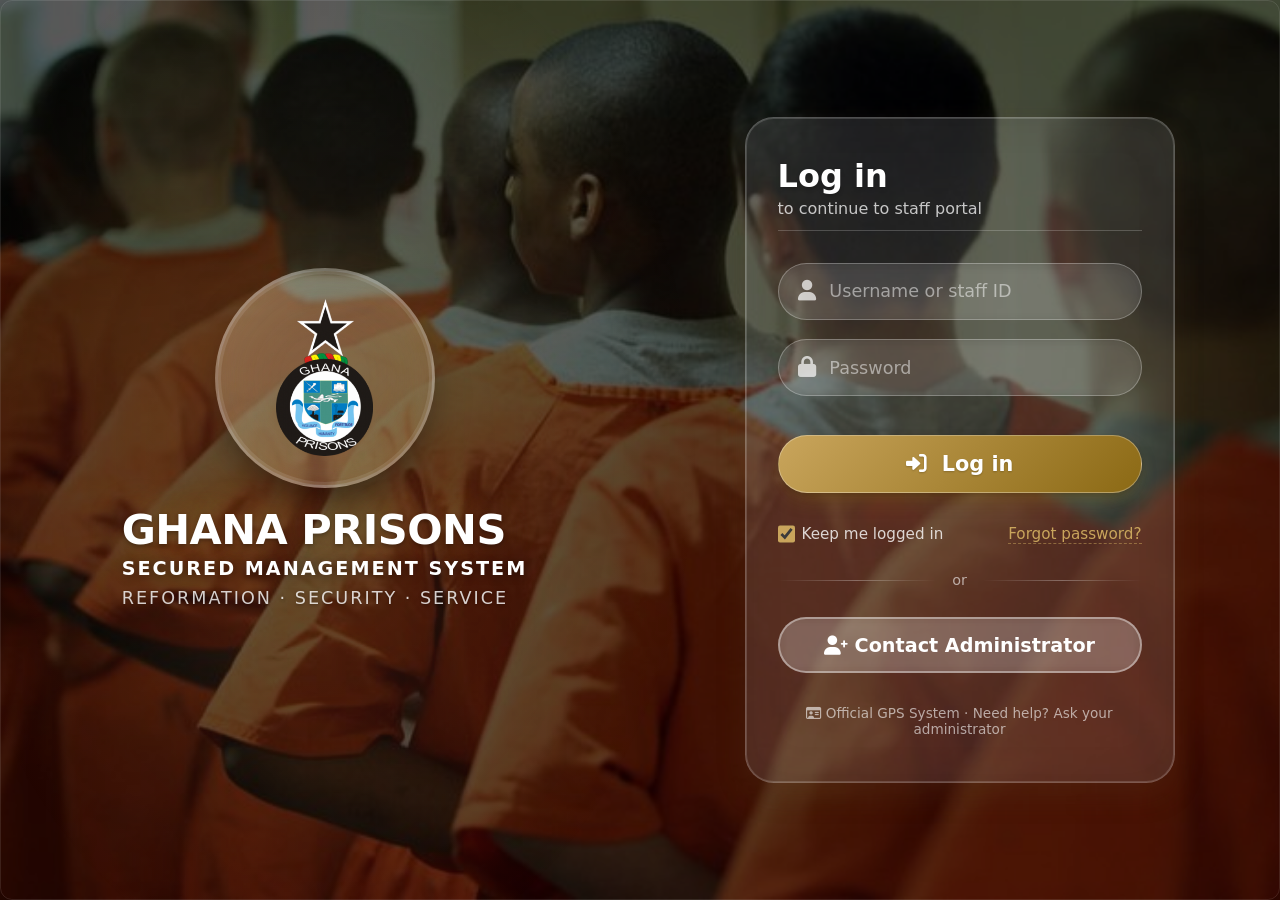
<file: frontend/login/index.html>
<!DOCTYPE html>
<html lang="en">
<head>
  <meta charset="UTF-8">
  <meta name="viewport" content="width=device-width, initial-scale=1.0">
  <title>Ghana Prisons · Staff login</title>
  <!-- Font Awesome 6 (free) -->
  <link rel="stylesheet" href="https://cdnjs.cloudflare.com/ajax/libs/font-awesome/6.0.0-beta3/css/all.min.css">
  <link rel="stylesheet" href="style.css">
  <style>
    /* Additional styles for login messages */
    .login-message {
      margin-top: 15px;
      padding: 10px;
      border-radius: 5px;
      text-align: center;
      font-size: 14px;
    }
    .login-message.info {
      background-color: #e3f2fd;
      color: #1976d2;
      border: 1px solid #90caf9;
    }
    .login-message.success {
      background-color: #e8f5e9;
      color: #2e7d32;
      border: 1px solid #81c784;
    }
    .login-message.error {
      background-color: #ffebee;
      color: #c62828;
      border: 1px solid #ef9a9a;
    }
    .login-btn:disabled {
      opacity: 0.7;
      cursor: not-allowed;
    }
  </style>
</head>
<body>
  <div class="login-container">
    <!-- LEFT SIDE: Ghana Prisons branding -->
    <div class="left-panel">
      <div class="brand-row">
        <div class="logo-frame" id="logoFrame">
          <img id="logoImg" class="logo-img" src="assets/images/Ghana_Prisons_Service_GPS_logo-185x300.png" alt="GPS" onerror="this.style.display='none'; this.nextElementSibling.style.display='flex';">
          <div class="logo-fallback" style="display: none; width:100%; height:100%; align-items:center; justify-content:center;">
            <i class="fas fa-shield-halved"></i>
          </div>
        </div>
        <div class="brand-text">
          <h1>GHANA PRISONS</h1>
          <div class="sut1">SECURED MANAGEMENT SYSTEM</div>
          <div class="sub">reformation · security · service</div>
        </div>
      </div>
    </div>

    <!-- RIGHT SIDE: login form -->
    <div class="right-panel">
      <div class="form-card">
        <h2>Log in</h2>
        <div class="connect">to continue to staff portal</div>

        <form id="loginForm">
          <!-- username field -->
          <div class="input-group">
            <div class="input-field">
              <i class="fas fa-user"></i>
              <input type="text" id="username" name="username" placeholder="Username or staff ID" required autocomplete="username">
            </div>
          </div>
          <!-- password field -->
          <div class="input-group">
            <div class="input-field">
              <i class="fas fa-lock"></i>
              <input type="password" id="password" name="password" placeholder="Password" required autocomplete="current-password">
            </div>
          </div>

          <!-- login button -->
          <button type="submit" class="login-btn" id="loginBtn">
            <i class="fas fa-sign-in-alt"></i> Log in
          </button>

          <div id="loginMessage" class="login-message"></div>

          <!-- links: remember + forgot -->
          <div class="links-row">
            <label class="remember">
              <input type="checkbox" id="remember" name="remember" checked> Keep me logged in
            </label>
            <a href="#" class="forgot-link">Forgot password?</a>
          </div>

          <!-- divider + create new account -->
          <div class="divider">
            <div class="divider-line"></div>
            <span class="divider-text">or</span>
            <div class="divider-line"></div>
          </div>

          <button type="button" class="create-btn" onclick="window.location.href='#';">
            <i class="fas fa-user-plus"></i> Contact Administrator
          </button>

          <div class="footer-meta">
            <i class="far fa-id-card"></i> Official GPS System · Need help? Ask your administrator
          </div>
        </form>
      </div>
    </div>
  </div>

  <!-- Modal for clickable logo -->
  <div id="logoModal" class="modal" aria-hidden="true">
    <div id="modalBackdrop" class="modal-backdrop"></div>
    <div class="modal-content" role="dialog" aria-modal="true">
      <button id="modalClose" class="modal-close" aria-label="Close">&times;</button>
      <img id="modalImg" alt="GPS crest">
    </div>
  </div>

  <!-- Login JavaScript -->

  <script src="script.js"></script>
</body>
</html>
</file>
<file: frontend/login/style.css>
* {
      margin: 0;
      padding: 0;
      box-sizing: border-box;
      font-family: 'Helvetica Neue', 'Inter', system-ui, -apple-system, BlinkMacSystemFont, 'Segoe UI', Roboto, sans-serif;
    }

    body {
      height: 100vh;
      /* Full page background with shadow effect */
      background-image: url('assets/images/prison.jpg');
      background-size: cover;
      background-position: center center;
      background-repeat: no-repeat;
      /* Black shadow effect - dark overlay on entire page */
      box-shadow: inset 0 0 0 60vw rgba(0, 0, 0, 0.65);
      display: flex;
      align-items: center;
      justify-content: center;
      padding: 0;
      margin: 0;
    }

    /* main card — clean facebook‑like split */
    .login-container {
      display: flex;
      flex-wrap: wrap;
      width: 100%;
      height: 100vh;
      position: relative;
      /* Background now on body with black shadow effect - container is transparent */
      background: transparent;
      backdrop-filter: blur(0.5px);
      border-radius: 12px;
      box-shadow: 0 30px 80px -20px rgba(0, 0, 0, 0.6);
      overflow: hidden;
      border: 1px solid rgba(255, 255, 255, 0.1);
    }

    /* Removed ::before overlay - now handled by body box-shadow */

    /* ensure panels render above overlay */
    .left-panel,
    .right-panel,
    .form-card,
    .brand-row {
      position: relative;
      z-index: 1;
    }

    /* LEFT PANEL — Ghana Prisons branding, clean & minimal (like facebook left) */
    .left-panel {
      flex: 1 1 45%;
      background: transparent;
      padding: 3.5rem 2.5rem 3.5rem 3rem;
      display: flex;
      flex-direction: column;
      justify-content: center;
      /* Enhanced branding area */
      position: relative;
    }

    /* Decorative glow behind branding */
    .left-panel::before {
      content: '';
      position: absolute;
      top: 50%;
      left: 50%;
      transform: translate(-50%, -50%);
      width: 120%;
      height: 120%;
      background: radial-gradient(ellipse at center, rgba(201, 165, 92, 0.15) 0%, transparent 70%);
      pointer-events: none;
      z-index: 0;
    }

    /* logo + title row */
    .brand-row {
      display: flex;
      flex-direction: column;
      align-items: center;
      gap: 1.2rem;
      margin-bottom: 1.5rem;
      position: relative;
      z-index: 1;
    }

    .logo-frame {
      width: 220px;
      height: 220px;
      background: linear-gradient(135deg, rgba(255, 255, 255, 0.2) 0%, rgba(255, 255, 255, 0.05) 100%);
      border-radius: 50%;
      display: flex;
      align-items: center;
      justify-content: center;
      box-shadow: 
        0 20px 40px -10px rgba(0, 0, 0, 0.5),
        0 0 0 3px rgba(255, 255, 255, 0.1) inset,
        0 0 60px rgba(201, 165, 92, 0.2) inset;
      border: 3px solid rgba(255, 255, 255, 0.25);
      backdrop-filter: blur(15px);
      transition: all 0.4s cubic-bezier(0.175, 0.885, 0.32, 1.275);
      animation: logoFloat 4s ease-in-out infinite;
      overflow: hidden;
      padding: 20px;
    }

    @keyframes logoFloat {
      0%, 100% { transform: translateY(0); }
      50% { transform: translateY(-8px); }
    }

    .logo-frame:hover {
      transform: scale(1.08) translateY(-5px);
      box-shadow: 
        0 25px 50px -12px rgba(0, 0, 0, 0.6),
        0 0 0 4px rgba(255, 255, 255, 0.2) inset,
        0 0 80px rgba(201, 165, 92, 0.3) inset;
      border-color: rgba(255, 255, 255, 0.4);
    }

    .logo-frame img {
      width: 100%;
      height: 100%;
      object-fit: contain;
      display: block;
    }

    /* fallback if logo fails */
    .logo-fallback {
      display: none;
      font-size: 4rem;
      color: rgba(255, 255, 255, 0.9);
      text-shadow: 0 0 20px rgba(201, 165, 92, 0.5);
    }

    .brand-text {
      position: relative;
      z-index: 1;
    }

    .brand-text h1 {
      font-size: 2.6rem;
      font-weight: 800;
      color: #ffffff;
      letter-spacing: -0.5px;
      line-height: 1.1;
      text-shadow: 
        0 2px 4px rgba(0, 0, 0, 0.3),
        0 0 40px rgba(201, 165, 92, 0.3);
      animation: titleSlideIn 0.8s ease-out;
    }

    @keyframes titleSlideIn {
      from {
        opacity: 0;
        transform: translateX(-30px);
      }
      to {
        opacity: 1;
        transform: translateX(0);
      }
    }

    .brand-text .sub {
      font-size: 1.1rem;
      color: rgba(255, 255, 255, 0.8);
      font-weight: 400;
      margin-top: 0.5rem;
      letter-spacing: 2px;
      text-transform: uppercase;
      text-shadow: 0 1px 3px rgba(0, 0, 0, 0.3);
      animation: subFadeIn 1s ease-out 0.3s both;
    }

    /* Secured Management System - Special tagline */
    .brand-text .sut1 {
      font-size: 1.2rem;
      font-weight: 600;
      color: #ffffff;
      margin-top: 0.3rem;
      letter-spacing: 2px;
      text-transform: uppercase;
      text-shadow: 0 2px 8px rgba(0, 0, 0, 0.4);
      animation: subFadeIn 1s ease-out 0.5s both;
      display: block;
      width: 100%;
      text-align: center;
    }

    @keyframes securePulse {
      0%, 100% { 
        text-shadow: 
          0 0 20px rgba(255, 255, 255, 0.3),
          0 2px 4px rgba(0, 0, 0, 0.3);
      }
      50% { 
        text-shadow: 
          0 0 30px rgba(255, 255, 255, 0.5),
          0 0 60px rgba(255, 255, 255, 0.2),
          0 2px 4px rgba(0, 0, 0, 0.3);
      }
    }

    @keyframes subFadeIn {
      from { opacity: 0; transform: translateY(10px); }
      to { opacity: 1; transform: translateY(0); }
    }

    /* big "recent logins" hint — mimics facebook's "recent logins" */
    .recent-title {
      font-size: 1.8rem;
      font-weight: 600;
      color: #ffffff;
      margin: 2rem 0 0.5rem 0;
      text-shadow: 0 2px 4px rgba(0, 0, 0, 0.3);
    }

    .recent-sub {
      font-size: 1.1rem;
      color: rgba(255, 255, 255, 0.75);
      margin-bottom: 1.8rem;
      border-left: 4px solid #c9a55c;
      padding-left: 1rem;
    }

    /* simple profile previews (like facebook shows) */
    .profile-grid {
      display: flex;
      gap: 1.2rem;
      margin-top: 0.8rem;
      flex-wrap: wrap;
    }

    .profile-card {
      background: rgba(255, 255, 255, 0.1);
      backdrop-filter: blur(10px);
      border-radius: 1.5rem;
      padding: 1.5rem 1rem 1rem 1rem;
      text-align: center;
      width: 130px;
      border: 1px solid rgba(255, 255, 255, 0.15);
      box-shadow: 0 4px 12px rgba(0, 0, 0, 0.2);
      transition: all 0.3s ease;
    }

    .profile-card:hover {
      background: rgba(255, 255, 255, 0.2);
      border-color: rgba(255, 255, 255, 0.3);
      transform: translateY(-5px);
      box-shadow: 0 8px 24px rgba(0, 0, 0, 0.3);
    }

    .profile-card .avatar {
      width: 75px;
      height: 75px;
      background: linear-gradient(135deg, rgba(201, 165, 92, 0.3), rgba(139, 105, 20, 0.3));
      border-radius: 50%;
      margin: 0 auto 0.8rem;
      display: flex;
      align-items: center;
      justify-content: center;
      color: #c9a55c;
      font-size: 2.5rem;
      border: 2px solid rgba(255, 255, 255, 0.2);
      box-shadow: 0 4px 12px rgba(0, 0, 0, 0.2);
    }

    .profile-card .name {
      font-weight: 550;
      color: #ffffff;
      font-size: 1rem;
    }

    .profile-card .role {
      font-size: 0.75rem;
      color: rgba(255, 255, 255, 0.7);
      margin-top: 0.25rem;
    }

    /* right panel — login form (exactly facebook style) */
    .right-panel {
      flex: 1 1 45%;
      background: transparent;
      display: flex;
      align-items: center;
      justify-content: center;
      padding: 2.5rem;
    }

    .form-card {
      width: 100%;
      max-width: 430px;
      /* Enhanced glassmorphism effect */
      background: rgba(255, 255, 255, 0.12);
      backdrop-filter: blur(20px);
      -webkit-backdrop-filter: blur(20px);
      border-radius: 1.8rem;
      padding: 2.4rem 2rem 2.8rem;
      box-shadow: 
        0 12px 28px rgba(90, 60, 30, 0.25),
        0 0 0 1px rgba(255, 255, 255, 0.15) inset,
        0 0 40px rgba(0, 0, 0, 0.1) inset;
      border: 1px solid rgba(255, 255, 255, 0.2);
      /* Subtle animation */
      animation: formCardFadeIn 0.6s ease-out;
    }

    @keyframes formCardFadeIn {
      from {
        opacity: 0;
        transform: translateY(20px);
      }
      to {
        opacity: 1;
        transform: translateY(0);
      }
    }

    .form-card h2 {
      font-size: 2rem;
      font-weight: 600;
      color: #ffffff;
      margin-bottom: 0.3rem;
      text-shadow: 0 2px 4px rgba(0, 0, 0, 0.2);
    }

    .form-card .connect {
      font-size: 1rem;
      color: rgba(255, 255, 255, 0.75);
      margin-bottom: 2rem;
      border-bottom: 1px solid rgba(255, 255, 255, 0.2);
      padding-bottom: 0.7rem;
    }

    /* input fields — clean & large */
    .input-group {
      margin-bottom: 1.2rem;
    }

    .input-field {
      width: 100%;
      background: rgba(255, 255, 255, 0.15);
      border-radius: 60px;
      border: 1.5px solid rgba(255, 255, 255, 0.25);
      display: flex;
      align-items: center;
      padding: 0.1rem 1.2rem;
      transition: 0.3s;
      box-shadow: 0 2px 8px rgba(0, 0, 0, 0.1) inset;
    }

    .input-field i {
      color: rgba(255, 255, 255, 0.7);
      font-size: 1.3rem;
      width: 2.2rem;
      transition: 0.3s;
    }

    .input-field input {
      width: 100%;
      border: none;
      background: transparent;
      padding: 1rem 0.5rem 1rem 0;
      font-size: 1.1rem;
      outline: none;
      color: #ffffff;
    }

    .input-field input::placeholder {
      color: rgba(255, 255, 255, 0.5);
      font-weight: 350;
    }

    .input-field:focus-within {
      border-color: rgba(255, 255, 255, 0.5);
      background: rgba(255, 255, 255, 0.2);
      box-shadow: 0 0 0 3px rgba(255, 255, 255, 0.1), 0 2px 8px rgba(0, 0, 0, 0.15) inset;
    }

    .input-field:focus-within i {
      color: #ffffff;
    }

    /* login button — solid, facebook style */
    .login-btn {
      background: linear-gradient(135deg, #c9a55c 0%, #8b6914 100%);
      border: none;
      color: white;
      font-size: 1.3rem;
      font-weight: 600;
      padding: 1rem 1.8rem;
      width: 100%;
      border-radius: 60px;
      margin: 1.2rem 0 1rem;
      cursor: pointer;
      transition: all 0.3s ease;
      box-shadow: 
        0 10px 20px -8px rgba(139, 105, 20, 0.5),
        0 2px 4px rgba(0, 0, 0, 0.2);
      border: 1px solid rgba(255, 255, 255, 0.3);
      text-shadow: 0 1px 2px rgba(0, 0, 0, 0.2);
    }

    .login-btn:hover {
      background: linear-gradient(135deg, #ddb76a 0%, #a37d1a 100%);
      transform: translateY(-2px);
      box-shadow: 
        0 14px 24px -6px rgba(139, 105, 20, 0.6),
        0 4px 8px rgba(0, 0, 0, 0.25);
    }

    .login-btn:active {
      transform: translateY(0);
      box-shadow: 
        0 6px 12px -4px rgba(139, 105, 20, 0.5),
        0 2px 4px rgba(0, 0, 0, 0.2);
    }

    .login-btn i {
      margin-right: 0.5rem;
    }

    /* links row */
    .links-row {
      display: flex;
      justify-content: space-between;
      align-items: center;
      margin: 1rem 0 1.8rem 0;
    }

    .forgot-link {
      color: #c9a55c;
      text-decoration: none;
      font-weight: 500;
      font-size: 0.95rem;
      border-bottom: 1px dashed rgba(201, 165, 92, 0.5);
      transition: 0.3s;
    }

    .forgot-link:hover {
      color: #ffffff;
      border-bottom-color: #ffffff;
    }

    .remember {
      display: flex;
      align-items: center;
      gap: 0.4rem;
      color: rgba(255, 255, 255, 0.8);
      font-size: 0.95rem;
    }

    .remember input {
      accent-color: #c9a55c;
      width: 1.1rem;
      height: 1.1rem;
    }

    /* divider / create account (like facebook) */
    .divider {
      display: flex;
      align-items: center;
      margin: 1.2rem 0 1.8rem;
    }

    .divider-line {
      flex: 1;
      height: 1.5px;
      background: linear-gradient(90deg, transparent, rgba(255, 255, 255, 0.3), transparent);
    }

    .divider-text {
      color: rgba(255, 255, 255, 0.6);
      padding: 0 1rem;
      font-size: 0.9rem;
      font-weight: 500;
    }

    .create-btn {
      background: rgba(255, 255, 255, 0.15);
      border: 2px solid rgba(255, 255, 255, 0.4);
      color: #ffffff;
      font-size: 1.2rem;
      font-weight: 600;
      padding: 0.9rem 1.8rem;
      border-radius: 60px;
      width: 100%;
      cursor: pointer;
      transition: all 0.3s ease;
      backdrop-filter: blur(5px);
    }

    .create-btn:hover {
      background: rgba(255, 255, 255, 0.25);
      border-color: rgba(255, 255, 255, 0.6);
      transform: translateY(-2px);
      box-shadow: 0 8px 20px rgba(0, 0, 0, 0.2);
    }

    /* extra small text */
    .footer-meta {
      margin-top: 2rem;
      font-size: 0.85rem;
      color: rgba(255, 255, 255, 0.6);
      text-align: center;
    }

    .footer-meta a {
      color: #c9a55c;
      text-decoration: none;
      font-weight: 600;
      transition: 0.3s;
    }

    .footer-meta a:hover {
      color: #ffffff;
      text-decoration: underline;
    }

    /* responsiveness */
    @media (max-width: 800px) {
      .login-container {
        flex-direction: column;
        padding: 1rem;
      }
      .left-panel {
        padding: 2rem 1.5rem;
        text-align: center;
      }
      .brand-row {
        justify-content: center;
      }
      .brand-text {
        text-align: center;
      }
      .right-panel {
        padding: 1.5rem;
      }
      .logo-frame {
        width: 140px;
        height: 140px;
      }
      .brand-text h1 {
        font-size: 1.6rem;
      }
    }

    @media (max-width: 480px) {
      .login-container {
        min-height: 100vh;
        height: auto;
        border-radius: 0;
      }
      .left-panel {
        padding: 1.5rem 1rem;
      }
      .logo-frame {
        width: 110px;
        height: 110px;
      }
      .brand-text h1 {
        font-size: 1.3rem;
      }
      .brand-text .sut1 {
        font-size: 0.9rem;
      }
      .brand-text .sub {
        font-size: 0.8rem;
      }
      .right-panel {
        padding: 1rem 0.8rem;
      }
      .form-card {
        padding: 1.2rem 1rem;
      }
      .form-card h2 {
        font-size: 1.4rem;
      }
    }

    /* Login message styles */
    .login-message {
      padding: 0.8rem 1rem;
      border-radius: 8px;
      margin-bottom: 1rem;
      text-align: center;
      font-size: 0.95rem;
      display: none;
    }

    .login-message.info {
      display: block;
      background: rgba(59, 130, 246, 0.15);
      color: #3b82f6;
      border: 1px solid rgba(59, 130, 246, 0.3);
    }

    .login-message.success {
      display: block;
      background: rgba(34, 197, 94, 0.15);
      color: #22c55e;
      border: 1px solid rgba(34, 197, 94, 0.3);
    }

    .login-message.error {
      display: block;
      background: rgba(239, 68, 68, 0.15);
      color: #ef4444;
      border: 1px solid rgba(239, 68, 68, 0.3);
    }

    .login-btn:disabled {
      opacity: 0.7;
      cursor: not-allowed;
    }

    /* Touch device optimizations */
    @media (hover: none) and (pointer: coarse) {
      .login-btn,
      .create-btn,
      .forgot-link {
        min-height: 44px;
      }
      .input-field input {
        min-height: 44px;
      }
    }

    /* High DPI displays */
    @media (-webkit-min-device-pixel-ratio: 2), (min-resolution: 192dpi) {
      body {
        -webkit-font-smoothing: antialiased;
        -moz-osx-font-smoothing: grayscale;
      }
    }

    /* Landscape orientation on short screens */
    @media (max-height: 500px) and (orientation: landscape) {
      .login-container {
        flex-direction: row;
        height: auto;
        min-height: 100vh;
        padding: 1rem;
      }
      .left-panel,
      .right-panel {
        flex: 1;
        padding: 0.8rem;
      }
      .brand-row {
        flex-direction: row;
        gap: 0.8rem;
        margin-bottom: 0.5rem;
      }
      .logo-frame {
        width: 80px;
        height: 80px;
        padding: 8px;
      }
      .brand-text h1 {
        font-size: 1.3rem;
      }
      .brand-text .sUT1,
      .brand-text .sub {
        display: none;
      }
      .form-card {
        padding: 1rem;
      }
      .form-card h2 {
        font-size: 1.2rem;
        margin-bottom: 0.2rem;
      }
      .form-card .connect {
        margin-bottom: 1rem;
        padding-bottom: 0.4rem;
      }
      .input-group {
        margin-bottom: 0.8rem;
      }
      .login-btn {
        margin: 0.8rem 0 0.5rem;
        padding: 0.6rem 1rem;
      }
      .divider {
        margin: 0.8rem 0;
      }
    }

    /* Clickable circular logo and modal styles */
    .logo-img {
      width: 88%;
      height: 88%;
      object-fit: cover;
      border-radius: 50%;
      cursor: pointer;
      transition: transform 0.15s, box-shadow 0.15s;
      display: block;
    }
    .logo-img:hover {
      transform: scale(1.03);
      box-shadow: 0 8px 20px rgba(0,0,0,0.15);
    }

    .modal {
      display: none;
      position: fixed;
      inset: 0;
      align-items: center;
      justify-content: center;
      z-index: 9999;
    }
    .modal.show { display: flex; }
    .modal-backdrop {
      position: absolute;
      inset: 0;
      background: rgba(0,0,0,0.6);
      backdrop-filter: blur(2px);
    }
    .modal-content {
      position: relative;
      z-index: 10000;
      max-width: 90vmin;
      max-height: 90vmin;
      display: flex;
      align-items: center;
      justify-content: center;
    }
    .modal-content img {
      width: 80vmin;
      height: 80vmin;
      border-radius: 50%;
      object-fit: contain;
      box-shadow: 0 20px 50px rgba(0,0,0,0.4);
      background: white;
      padding: 1vmin;
    }
    .modal-close {
      position: absolute;
      top: -1.2rem;
      right: -1.2rem;
      background: #fff;
      border: none;
      border-radius: 50%;
      width: 2.4rem;
      height: 2.4rem;
      font-size: 1.4rem;
      cursor: pointer;
      box-shadow: 0 6px 18px rgba(0,0,0,0.25);
      z-index: 10001;
    }

    @media (max-width: 480px) {
      .modal-content img { width: 70vmin; height: 70vmin; }
    }
</file>
